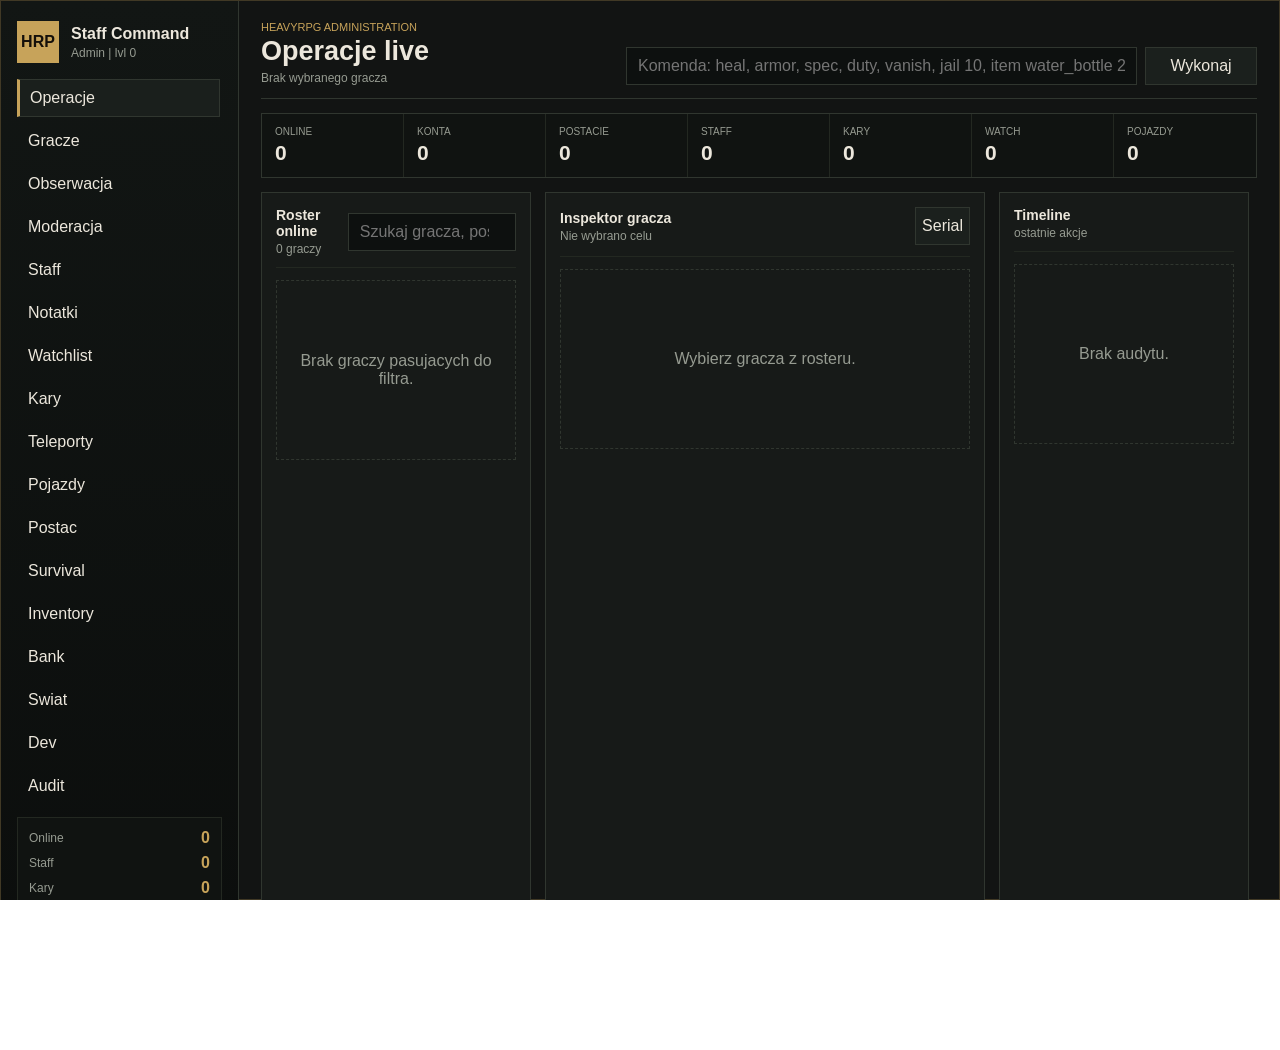
<file: html/admin/index.html>
<!doctype html>
<html lang="pl">
<head>
    <meta charset="utf-8" />
    <meta name="viewport" content="width=device-width, initial-scale=1" />
    <title>HeavyRPG Staff Command</title>
    <link rel="stylesheet" href="style.css" />
</head>
<body>
    <main class="ap-shell">
        <aside class="ap-rail">
            <div class="brand-block"><div class="brand-mark">HRP</div><div><strong>Staff Command</strong><span id="selfRole">sesja admina</span></div></div>
            <nav class="rail-nav">
                <button class="nav-btn active" data-mode="ops">Operacje</button>
                <button class="nav-btn" data-mode="players">Gracze</button>
                <button class="nav-btn" data-mode="observe">Obserwacja</button>
                <button class="nav-btn" data-mode="moderation">Moderacja</button>
                <button class="nav-btn" data-mode="staff">Staff</button>
                <button class="nav-btn" data-mode="notes">Notatki</button>
                <button class="nav-btn" data-mode="watchlist">Watchlist</button>
                <button class="nav-btn" data-mode="punishments">Kary</button>
                <button class="nav-btn" data-mode="teleports">Teleporty</button>
                <button class="nav-btn" data-mode="vehicles">Pojazdy</button>
                <button class="nav-btn" data-mode="character">Postac</button>
                <button class="nav-btn" data-mode="survival">Survival</button>
                <button class="nav-btn" data-mode="inventory">Inventory</button>
                <button class="nav-btn" data-mode="bank">Bank</button>
                <button class="nav-btn" data-mode="world">Swiat</button>
                <button class="nav-btn" data-mode="dev">Dev</button>
                <button class="nav-btn" data-mode="audit">Audit</button>
            </nav>
            <section class="rail-status"><div><span>Online</span><strong id="railOnline">0</strong></div><div><span>Staff</span><strong id="railStaff">0</strong></div><div><span>Kary</span><strong id="railPunishments">0</strong></div><div><span>Watch</span><strong id="railWatch">0</strong></div></section>
            <button id="refresh" class="rail-action">Odswiez dane</button><button id="close" class="rail-action danger">Zamknij panel</button>
        </aside>

        <section class="ap-main">
            <header class="command-header"><div><p class="eyebrow">HeavyRPG administration</p><h1 id="screenTitle">Operacje live</h1><span id="targetHint" class="target-hint">Brak wybranego gracza</span></div><div class="command-box"><input id="commandInput" type="text" placeholder="Komenda: heal, armor, spec, duty, vanish, jail 10, item water_bottle 2, need hunger 100..." /><button id="runCommand">Wykonaj</button></div></header>
            <section class="metric-strip" id="metrics"></section>

            <section class="mode active" data-mode="ops"><div class="ops-grid"><section class="panel roster-panel"><div class="panel-head"><div><h2>Roster online</h2><span id="onlineCount">0 graczy</span></div><input id="search" type="search" placeholder="Szukaj gracza, postaci, serialu..." /></div><div id="playerList" class="player-list"></div></section><section class="panel inspector-panel"><div class="panel-head"><div><h2>Inspektor gracza</h2><span id="selectedName">Nie wybrano celu</span></div><button id="copySerial" class="soft-btn">Serial</button></div><div id="inspector" class="empty-state">Wybierz gracza z rosteru.</div></section><aside class="panel side-panel"><div class="panel-head"><div><h2>Timeline</h2><span>ostatnie akcje</span></div></div><div id="auditCompact" class="timeline"></div></aside></div></section>

            <section class="mode" data-mode="players"><section class="panel full-panel"><div class="panel-head"><div><h2>Pelna tabela graczy</h2><span>stan live</span></div></div><table><thead><tr><th>Gracz</th><th>Postac</th><th>HP</th><th>Armor</th><th>Cash</th><th>Bank</th><th>Dim/Int</th><th>Ryzyko</th><th>Akcje</th></tr></thead><tbody id="playersTable"></tbody></table></section></section>

            <section class="mode" data-mode="observe"><div class="tool-grid three"><section class="panel"><div class="panel-head"><div><h2>Spectate</h2><span>kamera admina</span></div></div><div class="action-grid"><button data-advanced="spectate">Spectate celu</button><button data-advanced="stopSpectate">Stop spectate</button><button data-action="goto">Teleport do celu</button></div></section><section class="panel"><div class="panel-head"><div><h2>Profil ryzyka</h2><span>heurystyka panelu</span></div></div><div id="riskState" class="system-list"></div></section><section class="panel"><div class="panel-head"><div><h2>Szybki nadzor</h2><span>bez karania</span></div></div><div class="action-grid"><button data-advanced="addWatch">Dodaj watch</button><button data-action="freeze">Freeze</button><button data-action="unfreeze">Unfreeze</button></div><label>Powod watch</label><input id="watchReasonQuick" value="Wymaga obserwacji staff." /></section></div></section>

            <section class="mode" data-mode="moderation"><div class="tool-grid four"><section class="panel"><div class="panel-head"><div><h2>Szybkie akcje</h2><span>target online</span></div></div><div class="action-grid"><button data-action="heal">HP 100</button><button data-action="armor">Armor 100</button><button data-action="freeze">Freeze</button><button data-action="unfreeze">Unfreeze</button><button data-action="slap">Slap</button><button data-advanced="revive">Revive</button><button data-advanced="jail">Jail</button><button data-advanced="unjail">Unjail</button><button data-action="kick" class="danger">Kick</button></div></section><section class="panel"><div class="panel-head"><div><h2>Ostrzezenie</h2><span>zapis do kar</span></div></div><label>Powod</label><input id="warnReason" value="Ostrzezenie administracji." /><button data-action="warn">Nadaj warn</button></section><section class="panel"><div class="panel-head"><div><h2>Mute</h2><span>czasowy</span></div></div><label>Powod</label><input id="muteReason" value="Mute administracji." /><label>Czas w minutach</label><input id="muteMinutes" type="number" min="1" value="30" /><div class="button-row"><button data-action="mute">Mute</button><button data-action="unmute">Unmute</button></div></section><section class="panel"><div class="panel-head"><div><h2>Jail / Tempban</h2><span>mocniejsze decyzje</span></div></div><label>Jail minuty</label><input id="jailMinutes" type="number" min="1" value="10" /><label>Powod</label><input id="jailReason" value="Decyzja administracji." /><label>Tempban godziny</label><input id="banHours" type="number" min="1" value="24" /><button data-action="tempBan" class="danger">Nadaj tempban</button></section></div></section>

            <section class="mode" data-mode="staff"><div class="tool-grid three"><section class="panel"><div class="panel-head"><div><h2>Ranga administracyjna</h2><span>developer only</span></div></div><label>Poziom staff</label><select id="adminLevel"><option value="0">0 - Gracz</option><option value="1">1 - Support</option><option value="2">2 - Moderator</option><option value="3">3 - Administrator</option><option value="4">4 - Head Admin</option><option value="100">100 - Developer</option></select><button data-action="setAdmin">Zapisz range dla celu</button></section><section class="panel"><div class="panel-head"><div><h2>Tryby admina</h2><span>lokalne</span></div></div><div class="action-grid"><button data-advanced="staffDuty">Duty on/off</button><button data-advanced="vanish">Vanish on/off</button><button data-advanced="godmode">God on/off</button></div></section><section class="panel"><div class="panel-head"><div><h2>Staff online</h2><span>z rosteru</span></div></div><div id="staffState" class="system-list"></div></section></div></section>

            <section class="mode" data-mode="notes"><div class="tool-grid three"><section class="panel"><div class="panel-head"><div><h2>Nowa notatka staff</h2><span>do serialu celu</span></div></div><label>Tresc</label><input id="staffNote" maxlength="500" placeholder="Co staff powinien wiedziec o tym graczu?" /><button data-advanced="addStaffNote">Dodaj notatke</button><button data-advanced="clearStaffNotes" class="danger">Wyczysc notatki celu</button></section><section class="panel"><div class="panel-head"><div><h2>Notatki graczy</h2><span>ostatnie 60</span></div></div><div id="staffNotesLog" class="audit-log"></div></section><section class="panel"><div class="panel-head"><div><h2>Notatki celu</h2><span>wybrany gracz</span></div></div><div id="targetNotes" class="audit-log"></div></section></div></section>

            <section class="mode" data-mode="watchlist"><div class="tool-grid three"><section class="panel"><div class="panel-head"><div><h2>Dodaj do watchlist</h2><span>obserwacja staff</span></div></div><label>Powod</label><input id="watchReason" value="Wymaga obserwacji staff." /><label>Priorytet 1-5</label><input id="watchPriority" type="number" min="1" max="5" value="3" /><div class="button-row"><button data-advanced="addWatch">Dodaj / aktualizuj</button><button data-advanced="removeWatch">Usun</button></div></section><section class="panel full-panel"><div class="panel-head"><div><h2>Watchlista</h2><span>aktywne wpisy</span></div></div><div id="watchList" class="audit-log"></div></section><section class="panel"><div class="panel-head"><div><h2>Watch celu</h2><span>wybrany gracz</span></div></div><div id="targetWatch" class="system-list"></div></section></div></section>

            <section class="mode" data-mode="punishments"><section class="panel full-panel"><div class="panel-head"><div><h2>Historia kar</h2><span>ostatnie 40 wpisow</span></div></div><div id="punishmentLog" class="audit-log"></div></section></section>

            <section class="mode" data-mode="teleports"><div class="tool-grid three"><section class="panel"><div class="panel-head"><div><h2>Teleport gracza</h2><span>target</span></div></div><div class="action-grid"><button data-action="goto">Idz do gracza</button><button data-action="bring">Przyciagnij</button><button data-action="getHere">Get here</button></div></section><section class="panel"><div class="panel-head"><div><h2>Koordynaty</h2><span>x y z dim int</span></div></div><div class="form-stack"><input id="tpX" placeholder="X" /><input id="tpY" placeholder="Y" /><input id="tpZ" placeholder="Z" /><input id="tpDim" type="number" value="0" /><input id="tpInt" type="number" value="0" /><button data-action="teleportCoords">Teleportuj cel</button></div></section><section class="panel"><div class="panel-head"><div><h2>Wymiar/interior</h2><span>bez zmiany pozycji</span></div></div><label>Dimension</label><input id="dimValue" type="number" min="0" value="0" /><button data-action="setDimension">Ustaw dimension</button><label>Interior</label><input id="intValue" type="number" min="0" value="0" /><button data-action="setInterior">Ustaw interior</button></section></div></section>

            <section class="mode" data-mode="vehicles"><div class="tool-grid three"><section class="panel"><div class="panel-head"><div><h2>Pojazd gracza</h2><span>aktualny</span></div></div><div class="action-grid"><button data-action="fixVehicle">Napraw</button><button data-action="flipVehicle">Postaw na kola</button><button data-action="destroyVehicle" class="danger">Usun pojazd</button></div></section><section class="panel"><div class="panel-head"><div><h2>Spawn pojazdu</h2><span>model GTA</span></div></div><label>Model ID</label><input id="vehicleModel" type="number" min="400" max="611" value="411" /><label><input id="vehicleWarp" type="checkbox" checked /> wsadz gracza do pojazdu</label><button data-action="spawnVehicle">Stworz pojazd</button></section><section class="panel"><div class="panel-head"><div><h2>Status pojazdu</h2><span>target</span></div></div><div id="vehicleState" class="system-list"></div></section></div></section>

            <section class="mode" data-mode="character"><div class="tool-grid three"><section class="panel"><div class="panel-head"><div><h2>Wyglad</h2><span>skin</span></div></div><label>Skin ID</label><input id="skinValue" type="number" min="0" max="312" value="46" /><button data-action="setSkin">Ustaw skin</button></section><section class="panel"><div class="panel-head"><div><h2>Statystyki</h2><span>HeavyRPG</span></div></div><label>Atrybut</label><select id="statKey"><option value="strength">Sila</option><option value="endurance">Wytrzymalosc</option><option value="agility">Zrecznosc</option><option value="intelligence">Inteligencja</option><option value="charisma">Charyzma</option><option value="focus">Opanowanie</option></select><label>Wartosc</label><input id="statValue" type="number" min="0" max="100" value="8" /><button data-action="setStat">Zapisz stat</button></section><section class="panel"><div class="panel-head"><div><h2>Stan postaci</h2><span>playtime</span></div></div><div id="characterState" class="system-list"></div></section></div></section>

            <section class="mode" data-mode="survival"><div class="tool-grid three"><section class="panel"><div class="panel-head"><div><h2>Potrzeby</h2><span>0-100</span></div></div><label>Typ</label><select id="needKey"><option value="hunger">Glod</option><option value="thirst">Pragnienie</option><option value="energy">Energia</option><option value="hygiene">Higiena</option><option value="stress">Stres</option></select><label>Wartosc</label><input id="needValue" type="number" min="0" max="100" value="100" /><button data-action="setNeed">Ustaw potrzebe</button></section><section class="panel"><div class="panel-head"><div><h2>Presety</h2><span>szybka korekta</span></div></div><div class="action-grid"><button data-preset-need="healthy">Pelny stan</button><button data-preset-need="tired">Zmeczony</button><button data-preset-need="critical">Krytyczny</button></div></section><section class="panel"><div class="panel-head"><div><h2>Podglad</h2><span>target</span></div></div><div id="needsState" class="system-list"></div></section></div></section>

            <section class="mode" data-mode="inventory"><div class="tool-grid three"><section class="panel"><div class="panel-head"><div><h2>Dodaj item</h2><span>ekwipunek</span></div></div><label>Przedmiot</label><select id="itemId"></select><label>Ilosc</label><input id="itemQty" type="number" min="1" max="999" value="1" /><label>Jakosc</label><input id="itemQuality" type="number" min="1" max="100" value="100" /><button data-action="addItem">Dodaj przedmiot</button></section><section class="panel"><div class="panel-head"><div><h2>Zabierz item</h2><span>po item_id</span></div></div><label>Przedmiot</label><select id="takeItemId"></select><label>Ilosc</label><input id="takeItemQty" type="number" min="1" max="999" value="1" /><button data-action="takeItem">Zabierz przedmiot</button></section><section class="panel"><div class="panel-head"><div><h2>Informacje</h2><span>modul EQ</span></div></div><div id="inventoryState" class="system-list"></div></section></div></section>

            <section class="mode" data-mode="bank"><div class="tool-grid three"><section class="panel"><div class="panel-head"><div><h2>Gotowka</h2><span>kieszen</span></div></div><label>Kwota</label><input id="cashAmount" type="number" min="1" max="1000000" value="500" /><div class="button-row"><button data-action="giveCash">Dodaj cash</button><button data-action="takeCash">Zabierz cash</button></div></section><section class="panel"><div class="panel-head"><div><h2>Bank</h2><span>saldo konta</span></div></div><label>Saldo</label><input id="bankAmount" type="number" min="0" value="5000" /><button data-action="setBank">Ustaw saldo bankowe</button></section><section class="panel"><div class="panel-head"><div><h2>Payday</h2><span>reczna wyplata</span></div></div><label>Ile okresow</label><input id="paydayPeriods" type="number" min="1" max="24" value="1" /><button data-action="payday">Wyplac payday</button></section></div></section>

            <section class="mode" data-mode="world"><div class="tool-grid three"><section class="panel"><div class="panel-head"><div><h2>Ogloszenie</h2><span>global chat</span></div></div><label>Tresc</label><input id="announceText" type="text" maxlength="140" placeholder="Komunikat administracji..." /><button data-action="announce">Wyslij ogloszenie</button></section><section class="panel"><div class="panel-head"><div><h2>Czas</h2><span>serwer</span></div></div><label>Godzina</label><input id="worldHour" type="number" min="0" max="23" value="12" /><label>Minuta</label><input id="worldMinute" type="number" min="0" max="59" value="0" /><button data-action="setTime">Ustaw czas</button></section><section class="panel"><div class="panel-head"><div><h2>Pogoda</h2><span>weather ID</span></div></div><label>ID pogody</label><input id="weatherValue" type="number" min="0" max="255" value="0" /><button data-action="setWeather">Ustaw pogode</button><div id="worldState" class="system-list"></div></section></div></section>

            <section class="mode" data-mode="dev"><div class="tool-grid three"><section class="panel"><div class="panel-head"><div><h2>Serwer</h2><span>parametry live</span></div></div><label>Gravity</label><input id="gravityValue" type="number" step="0.001" value="0.008" /><button data-advanced="setGravity">Ustaw gravity</button><label>Game speed</label><input id="gameSpeedValue" type="number" step="0.1" value="1" /><button data-advanced="setGameSpeed">Ustaw speed</button></section><section class="panel"><div class="panel-head"><div><h2>Advanced status</h2><span>flagi admina</span></div></div><div id="advancedState" class="system-list"></div></section><section class="panel"><div class="panel-head"><div><h2>Checklist</h2><span>operacyjna</span></div></div><div class="system-list"><div class="system-item"><span>DB guard</span><strong>aktywny</strong></div><div class="system-item"><span>Admin audit</span><strong>aktywny</strong></div><div class="system-item"><span>Watchlist</span><strong>aktywny</strong></div><div class="system-item"><span>Staff notes</span><strong>aktywny</strong></div></div></section></div></section>

            <section class="mode" data-mode="audit"><section class="panel full-panel"><div class="panel-head"><div><h2>Audit administracji</h2><span>ostatnie 60 wpisow</span></div></div><div id="auditLog" class="audit-log"></div></section></section>
        </section>
    </main>
    <script src="app.js"></script>
</body>
</html>
</file>
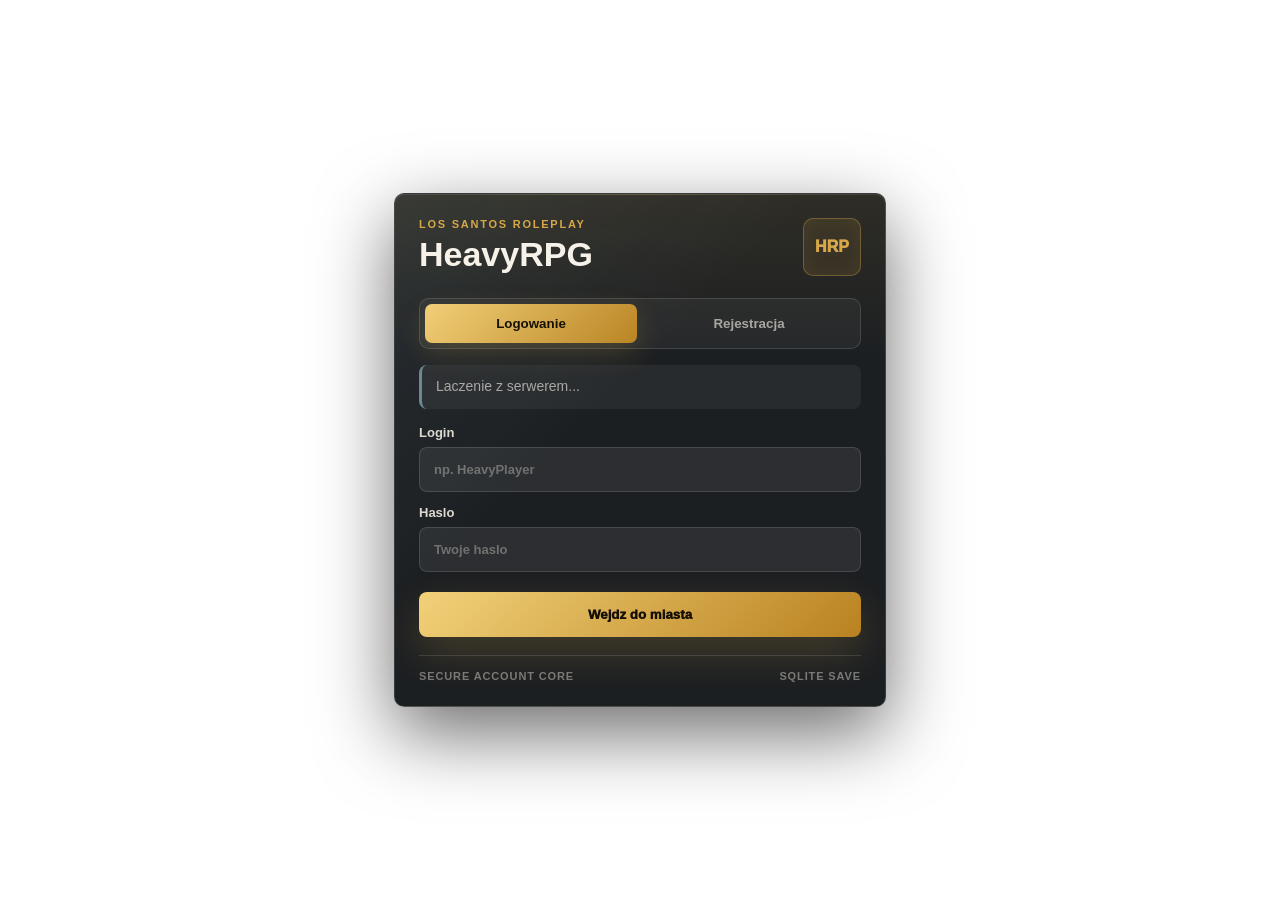
<file: html/auth/index.html>
<!doctype html>
<html lang="pl">
<head>
    <meta charset="utf-8" />
    <meta http-equiv="X-UA-Compatible" content="IE=edge" />
    <meta name="viewport" content="width=device-width, initial-scale=1" />
    <title>HeavyRPG Auth</title>
    <link rel="stylesheet" href="style.css" />
</head>
<body>
    <main class="shell">
        <section class="card" id="authCard">
            <header class="panel-head">
                <div>
                    <span class="eyebrow">Los Santos Roleplay</span>
                    <h1 id="serverName">HeavyRPG</h1>
                </div>
                <div class="mark">HRP</div>
            </header>

            <div class="tabs">
                <button class="tab active" data-tab="login">Logowanie</button>
                <button class="tab" data-tab="register">Rejestracja</button>
            </div>

            <div id="status" class="status muted">Laczenie z serwerem...</div>

            <form class="form active" id="loginForm">
                <label>
                    Login
                    <input name="identifier" autocomplete="username" placeholder="np. HeavyPlayer" />
                </label>

                <label>
                    Haslo
                    <input name="password" type="password" autocomplete="current-password" placeholder="Twoje haslo" />
                </label>

                <button type="submit" class="primary">Wejdz do miasta</button>
            </form>

            <form class="form" id="registerForm">
                <label>
                    Login
                    <input name="username" autocomplete="username" placeholder="3-24 znaki" />
                </label>

                <label>
                    Haslo
                    <input name="password" type="password" autocomplete="new-password" placeholder="Minimum 8 znakow" />
                </label>

                <div class="password-meter">
                    <div id="meterBar"></div>
                </div>
                <small id="passwordHint">Haslo musi miec minimum 8 znakow.</small>

                <button type="submit" class="primary">Stworz konto</button>
            </form>

            <footer class="panel-foot">
                <span>Secure account core</span>
                <span>SQLite save</span>
            </footer>
        </section>
    </main>

    <script src="app.js?v=20260619-2"></script>
</body>
</html>
</file>
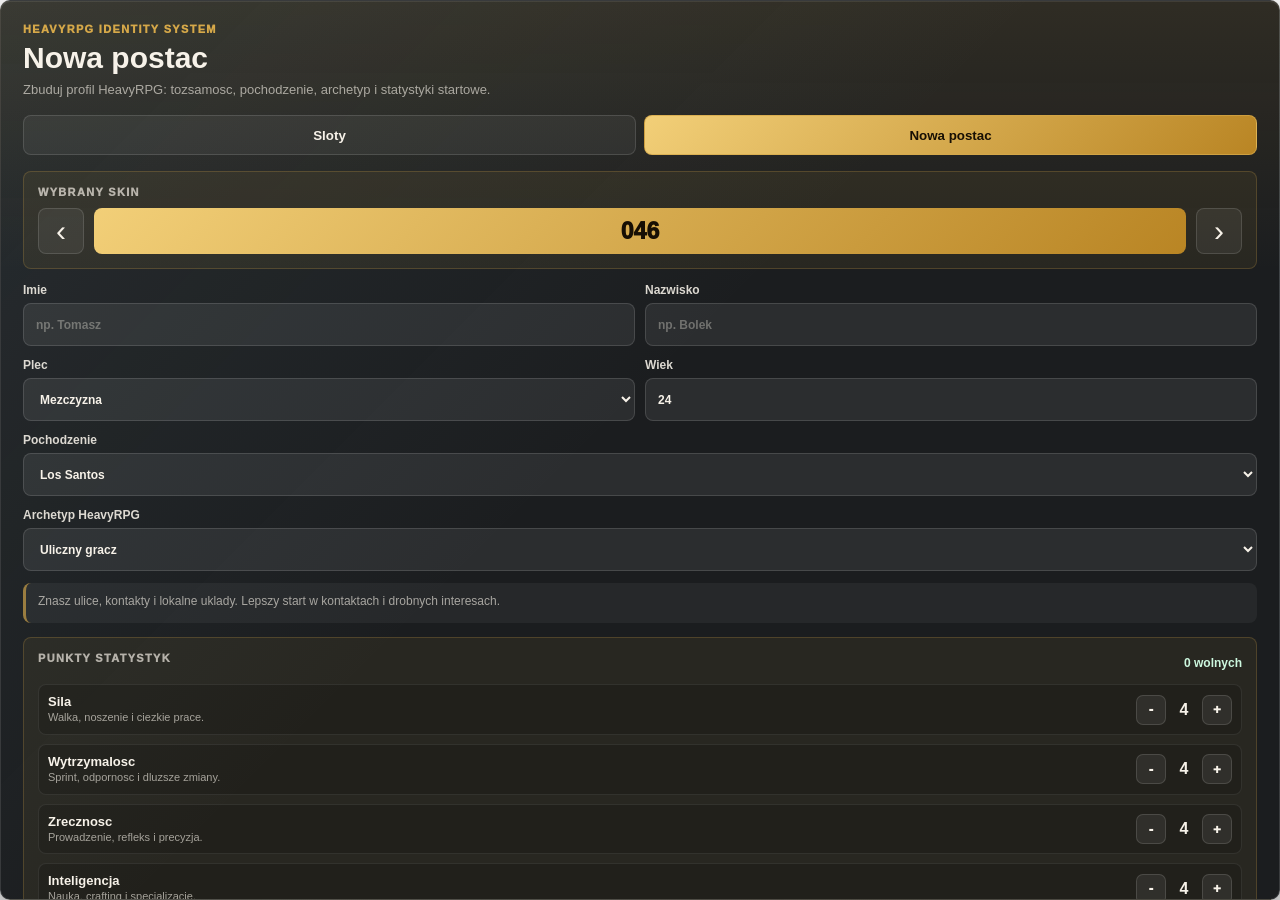
<file: html/character/index.html>
<!doctype html>
<html lang="pl">
<head>
    <meta charset="utf-8" />
    <meta http-equiv="X-UA-Compatible" content="IE=edge" />
    <meta name="viewport" content="width=device-width, initial-scale=1" />
    <title>HeavyRPG Character Creator</title>
    <link rel="stylesheet" href="style.css" />
</head>
<body>
    <main class="creator">
        <header class="head">
            <span class="eyebrow">HeavyRPG Identity System</span>
            <h1 id="panelTitle">Twoje postacie</h1>
            <p id="panelLead">Wybierz istniejaca postac albo stworz nowa karte obywatela Los Santos.</p>
        </header>

        <nav class="tabs">
            <button id="tabSlots" class="tab active" type="button">Sloty</button>
            <button id="tabCreate" class="tab" type="button">Nowa postac</button>
        </nav>

        <section id="slotsView" class="view active">
            <div class="slot-summary">
                <span id="slotCount">0/3 sloty</span>
                <button id="newCharacter" class="secondary" type="button">Nowa karta</button>
            </div>
            <div id="characterSlots" class="slots"></div>
        </section>

        <section id="createView" class="view">
            <section class="skin-panel">
                <span class="label">Wybrany skin</span>
                <div class="skin-row">
                    <button class="icon" id="prevSkin" type="button">‹</button>
                    <div class="skin-id" id="skinId">046</div>
                    <button class="icon" id="nextSkin" type="button">›</button>
                </div>
            </section>

            <form id="characterForm" class="form">
                <div class="two-col">
                    <label>
                        Imie
                        <input name="firstname" autocomplete="off" maxlength="18" placeholder="np. Tomasz" />
                    </label>

                    <label>
                        Nazwisko
                        <input name="lastname" autocomplete="off" maxlength="18" placeholder="np. Bolek" />
                    </label>
                </div>

                <div class="two-col">
                    <label>
                        Plec
                        <select name="gender" id="genderSelect"></select>
                    </label>

                    <label>
                        Wiek
                        <input name="age" id="ageInput" type="number" min="18" max="65" value="24" />
                    </label>
                </div>

                <label>
                    Pochodzenie
                    <select name="origin" id="originSelect"></select>
                </label>

                <label>
                    Archetyp HeavyRPG
                    <select name="archetype" id="archetypeSelect"></select>
                </label>

                <div id="choiceHint" class="hint">Dobierz pochodzenie i archetyp pod styl gry.</div>

                <section class="stats-panel">
                    <div class="stats-head">
                        <span class="label">Punkty statystyk</span>
                        <strong id="pointsLeft">0</strong>
                    </div>
                    <div id="statsList" class="stats-list"></div>
                </section>

                <div id="status" class="status muted">Wybierz slot albo przygotuj nowa postac.</div>

                <button type="submit" class="primary">Stworz postac</button>
            </form>
        </section>

        <footer class="foot">
            <span>Character slots</span>
            <span>HeavyRPG</span>
        </footer>
    </main>

    <script src="app.js?v=20260619-6"></script>
</body>
</html>
</file>
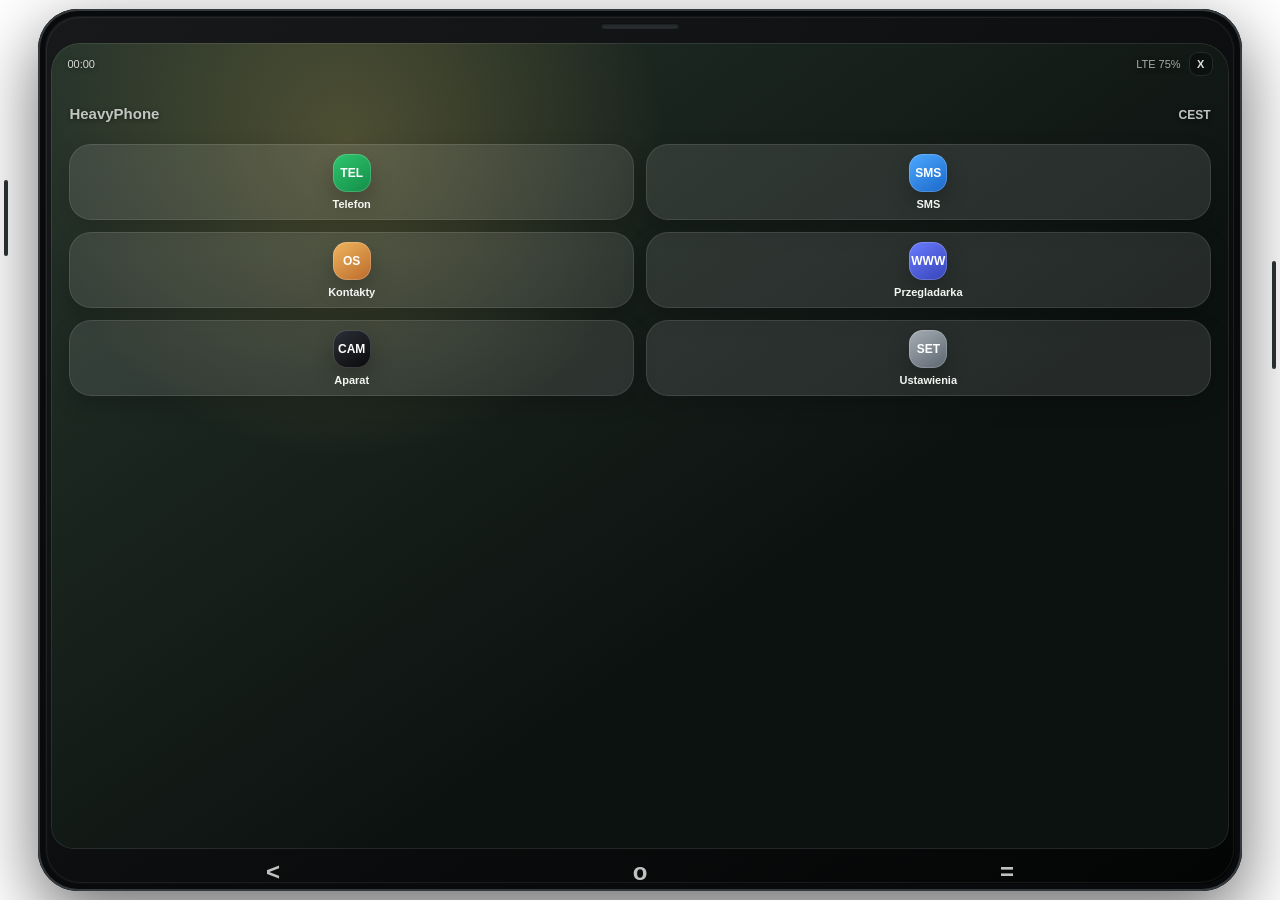
<file: html/phone/index.html>
<!doctype html>
<html lang="pl">
<head>
    <meta charset="utf-8" />
    <meta http-equiv="X-UA-Compatible" content="IE=edge" />
    <meta name="viewport" content="width=device-width, initial-scale=1" />
    <title>HeavyRPG Phone</title>
    <link rel="stylesheet" href="style.css?v=20260621-5" />
</head>
<body>
    <main class="phone-shell">
        <button class="side side-left" id="volumeButton" aria-label="Odswiez"></button>
        <button class="side side-right" id="powerButton" aria-label="Zablokuj"></button>
        <section class="device">
            <div class="speaker"></div>
            <div class="screen" id="screen">
                <header class="statusbar">
                    <span id="clock">21:37</span>
                    <span class="status-icons" id="statusIcons">LTE 82%</span>
                    <button class="close-phone" id="closeButton" aria-label="Schowaj telefon">X</button>
                </header>

                <section class="view active" data-view="home">
                    <div class="home-head">
                        <span>HeavyPhone</span>
                        <strong id="timezone">CEST</strong>
                    </div>
                    <div class="app-grid">
                        <button class="app app-phone" data-open="dialer"><span>TEL</span><small>Telefon</small></button>
                        <button class="app app-sms" data-open="sms"><span>SMS</span><small>SMS</small></button>
                        <button class="app app-contacts" data-open="contacts"><span>OS</span><small>Kontakty</small></button>
                        <button class="app app-browser" data-open="browser"><span>WWW</span><small>Przegladarka</small></button>
                        <button class="app app-camera" data-open="camera"><span>CAM</span><small>Aparat</small></button>
                        <button class="app app-settings" data-open="settings"><span>SET</span><small>Ustawienia</small></button>
                    </div>
                </section>

                <section class="view" data-view="dialer">
                    <h1>Telefon</h1>
                    <input id="callNumber" class="input" placeholder="Numer telefonu" inputmode="numeric" />
                    <div class="dial-pad" id="dialPad"></div>
                    <button class="primary" id="callButton">Zadzwon</button>
                    <p class="hint" id="callHint">Wybierz numer albo kontakt. Pelna logika rozmow glosowych bedzie osobnym etapem.</p>
                </section>

                <section class="view" data-view="sms">
                    <h1>SMS</h1>
                    <div class="messages" id="messages"></div>
                    <input id="smsNumber" class="input" placeholder="Numer odbiorcy" inputmode="numeric" />
                    <textarea id="smsBody" class="textarea" maxlength="160" placeholder="Tresc SMS"></textarea>
                    <button class="primary" id="sendSms">Wyslij SMS</button>
                </section>

                <section class="view" data-view="contacts">
                    <h1>Ksiazka telefoniczna</h1>
                    <div class="contacts" id="contacts"></div>
                    <input id="contactName" class="input" placeholder="Nazwa kontaktu" />
                    <input id="contactNumber" class="input" placeholder="Numer" inputmode="numeric" />
                    <button class="primary" id="addContact">Dodaj kontakt</button>
                </section>

                <section class="view" data-view="camera">
                    <h1>Aparat</h1>
                    <div class="camera-mode">
                        <button class="mode active" id="photoMode" data-camera-mode="photo">Zdjecie</button>
                        <button class="mode" id="selfieMode" data-camera-mode="selfie">Selfie</button>
                    </div>
                    <div class="camera-preview">
                        <div class="camera-glass"></div>
                        <span id="cameraLabel">PHOTO</span>
                    </div>
                    <label class="zoom-row"><span>Zoom</span><input id="cameraZoom" type="range" min="1" max="4" step="0.25" value="1" /><strong id="zoomValue">1.00x</strong></label>
                    <button class="shutter" id="selfieButton" aria-label="Zrob zdjecie"></button>
                    <p class="hint" id="selfieStatus">Tryb zwyklego zdjecia ukrywa twoja postac i patrzy przed siebie. Selfie pokazuje postac z przodu.</p>
                </section>

                <section class="view" data-view="settings">
                    <h1>Ustawienia</h1>
                    <div class="settings-list">
                        <label class="setting-row"><span>Glosnosc</span><input id="volumeRange" type="range" min="0" max="100" step="5" /></label>
                        <label class="setting-row"><span>Dzwonek</span><select id="ringtoneSelect"><option value="classic">Classic</option><option value="soft">Soft</option><option value="street">Street</option></select></label>
                        <label class="setting-row"><span>Tryb samolotowy</span><input id="airplaneToggle" type="checkbox" /></label>
                        <label class="setting-row"><span>Animacje</span><input id="animationsToggle" type="checkbox" /></label>
                    </div>
                    <h2>Tapeta</h2>
                    <div class="theme-grid" id="themeRow" aria-label="Motywy telefonu"></div>
                </section>

                <section class="view" data-view="browser">
                    <h1>Przegladarka</h1>
                    <div class="browserbar">heavy://city</div>
                    <article class="browser-page">
                        <strong>Los Santos Network</strong>
                        <p>Wersja offline. Tu wejda ogloszenia, darknet, gielda, bank i strony frakcyjne.</p>
                        <button class="ghost" data-open="home">Wroc na pulpit</button>
                    </article>
                </section>

                <section class="view" data-view="recent">
                    <h1>Ostatnie aplikacje</h1>
                    <button class="recent" data-open="dialer">Telefon</button>
                    <button class="recent" data-open="sms">SMS</button>
                    <button class="recent" data-open="contacts">Kontakty</button>
                    <button class="recent" data-open="camera">Aparat</button>
                    <button class="recent" data-open="settings">Ustawienia</button>
                    <button class="recent" data-open="browser">Przegladarka</button>
                </section>
            </div>
            <nav class="nav">
                <button id="backButton" aria-label="Back">&lt;</button>
                <button id="homeButton" aria-label="Home">o</button>
                <button id="recentButton" aria-label="Recent">=</button>
            </nav>
        </section>
    </main>
    <script src="app.js?v=20260621-5"></script>
</body>
</html>
</file>
<file: html/admin/style.css>
:root {
    --bg: #0b0d0c;
    --rail: #111413;
    --panel: #171a18;
    --panel-soft: #101311;
    --line: #30362f;
    --line-soft: #232821;
    --text: #ece7dc;
    --muted: #969b91;
    --accent: #c7a35a;
    --accent-soft: #2a2418;
    --good: #87c48e;
    --warn: #d3b15e;
    --bad: #d56f61;
    --blue: #83a6c8;
}
* { box-sizing: border-box; }
html, body { width: 100%; height: 100%; margin: 0; overflow: hidden; background: transparent; color: var(--text); font-family: Arial, Helvetica, sans-serif; }
button, input, select { font: inherit; color: inherit; }
button { cursor: pointer; }
.ap-shell { width: 100vw; height: 100vh; display: grid; grid-template-columns: 238px minmax(0, 1fr); background: rgba(11, 13, 12, .97); border: 1px solid rgba(199, 163, 90, .26); box-shadow: 0 26px 80px rgba(0,0,0,.45); }
.ap-rail { min-width: 0; padding: 16px; border-right: 1px solid var(--line); background: linear-gradient(180deg, #121614, #0b0d0c); display: grid; grid-template-rows: auto minmax(0, 1fr) auto auto auto; gap: 12px; }
.brand-block { display: flex; align-items: center; gap: 12px; min-height: 50px; }
.brand-mark { width: 42px; height: 42px; display: grid; place-items: center; background: var(--accent); color: #15100a; font-weight: 900; }
.brand-block strong { display: block; font-size: 16px; }
.brand-block span { display: block; color: var(--muted); font-size: 12px; margin-top: 3px; }
.rail-nav { display: grid; gap: 5px; overflow: auto; padding-right: 2px; }
.nav-btn, .rail-action { border: 1px solid transparent; background: transparent; text-align: left; padding: 9px 10px; min-height: 34px; }
.nav-btn:hover, .nav-btn.active { background: #1a1f1c; border-color: var(--line); border-left: 3px solid var(--accent); }
.rail-status { display: grid; gap: 7px; padding: 11px; background: var(--panel-soft); border: 1px solid var(--line-soft); }
.rail-status div { display: flex; align-items: center; justify-content: space-between; gap: 10px; }
.rail-status span { color: var(--muted); font-size: 12px; }
.rail-status strong { color: var(--accent); }
.rail-action { text-align: center; background: #1a1e1b; border-color: var(--line); }
.rail-action:hover { border-color: var(--accent); }
.rail-action.danger, button.danger { background: #2a1715; color: #ffd0ca; }
.ap-main { min-width: 0; min-height: 0; padding: 20px 22px; display: grid; grid-template-rows: auto auto minmax(0, 1fr); gap: 14px; }
.command-header { display: grid; grid-template-columns: minmax(240px, .55fr) minmax(480px, 1fr); gap: 18px; align-items: end; padding-bottom: 13px; border-bottom: 1px solid var(--line); }
.eyebrow { margin: 0 0 4px; color: var(--accent); font-size: 11px; text-transform: uppercase; }
h1, h2, h3, p { margin: 0; letter-spacing: 0; }
h1 { font-size: 27px; line-height: 1.08; }
h2 { font-size: 14px; }
.target-hint { display: block; color: var(--muted); font-size: 12px; margin-top: 5px; }
.command-box { display: grid; grid-template-columns: minmax(0, 1fr) 112px; gap: 8px; }
input, select { width: 100%; height: 38px; outline: none; border: 1px solid var(--line); background: #0d100f; padding: 0 11px; color: var(--text); }
input[type="checkbox"] { width: auto; height: auto; margin-right: 6px; vertical-align: middle; }
input:focus, select:focus { border-color: var(--accent); }
.command-box button, .soft-btn, .button-row button, .panel button, td button { border: 1px solid var(--line); background: #1b201d; min-height: 38px; text-align: center; }
.command-box button:hover, .soft-btn:hover, .button-row button:hover, .panel button:hover, td button:hover { border-color: var(--accent); background: #222820; }
.metric-strip { display: grid; grid-template-columns: repeat(7, minmax(0, 1fr)); border: 1px solid var(--line); background: var(--panel-soft); }
.metric { padding: 12px 13px; border-right: 1px solid var(--line-soft); min-width: 0; }
.metric:last-child { border-right: 0; }
.metric span { display: block; color: var(--muted); font-size: 10px; text-transform: uppercase; }
.metric strong { display: block; margin-top: 4px; font-size: 21px; white-space: nowrap; overflow: hidden; text-overflow: ellipsis; }
.mode { display: none; min-height: 0; }
.mode.active { display: block; height: 100%; min-height: 0; }
.ops-grid { height: 100%; min-height: 0; display: grid; grid-template-columns: minmax(270px, .82fr) minmax(440px, 1.24fr) minmax(250px, .7fr); gap: 14px; }
.tool-grid { height: 100%; display: grid; gap: 14px; align-content: start; overflow: auto; }
.tool-grid.three { grid-template-columns: repeat(3, minmax(230px, 1fr)); }
.tool-grid.four { grid-template-columns: repeat(4, minmax(220px, 1fr)); }
.panel { min-width: 0; min-height: 0; background: var(--panel); border: 1px solid var(--line); padding: 14px; overflow: auto; }
.full-panel { height: 100%; }
.panel-head { display: flex; align-items: center; justify-content: space-between; gap: 12px; padding-bottom: 11px; margin-bottom: 12px; border-bottom: 1px solid var(--line-soft); }
.panel-head span { display: block; color: var(--muted); font-size: 12px; margin-top: 3px; }
.panel-head input { max-width: 270px; }
.player-list { display: grid; gap: 7px; }
.player-card { display: grid; grid-template-columns: 1fr auto; gap: 10px; align-items: center; padding: 11px; border: 1px solid var(--line-soft); background: #111512; border-left: 3px solid transparent; text-align: left; }
.player-card:hover, .player-card.active { border-left-color: var(--accent); background: #1b211d; }
.player-card strong { display: block; font-size: 14px; overflow: hidden; text-overflow: ellipsis; white-space: nowrap; }
.player-card small { display: block; margin-top: 3px; color: var(--muted); font-size: 11px; overflow: hidden; text-overflow: ellipsis; white-space: nowrap; }
.chip { display: inline-flex; align-items: center; justify-content: center; min-height: 22px; padding: 3px 7px; border: 1px solid var(--line); color: var(--accent); background: var(--accent-soft); font-size: 11px; white-space: nowrap; }
.chip.good { color: var(--good); background: #142018; }
.chip.bad { color: #ffb3aa; background: #271615; }
.empty-state { min-height: 180px; display: grid; place-items: center; text-align: center; color: var(--muted); border: 1px dashed var(--line); padding: 22px; }
.identity { display: grid; grid-template-columns: 1fr auto; gap: 12px; align-items: start; margin-bottom: 13px; }
.identity h3 { font-size: 22px; }
.identity p { margin-top: 4px; color: var(--muted); font-size: 12px; }
.vitals { display: grid; gap: 9px; margin-bottom: 13px; }
.vital { display: grid; grid-template-columns: 74px minmax(0, 1fr) 42px; gap: 9px; align-items: center; font-size: 12px; color: var(--muted); }
.bar { height: 8px; background: #0d100f; border: 1px solid var(--line-soft); overflow: hidden; }
.fill { height: 100%; background: var(--good); width: 0%; }
.fill.armor { background: var(--blue); }
.fill.warn { background: var(--warn); }
.fill.bad { background: var(--bad); }
.detail-grid { display: grid; grid-template-columns: repeat(2, minmax(0, 1fr)); gap: 8px; margin-bottom: 13px; }
.detail { min-width: 0; padding: 10px; border: 1px solid var(--line-soft); background: #111512; }
.detail span { display: block; color: var(--muted); font-size: 11px; text-transform: uppercase; }
.detail strong { display: block; margin-top: 4px; font-size: 13px; overflow: hidden; text-overflow: ellipsis; white-space: nowrap; }
.action-grid { display: grid; grid-template-columns: repeat(3, minmax(0, 1fr)); gap: 8px; margin-top: 10px; }
.action-grid button { min-height: 40px; padding: 8px; }
.form-row { display: grid; grid-template-columns: repeat(6, minmax(0, 1fr)); gap: 8px; margin-top: 10px; }
.form-row input, .form-row button { height: 36px; min-height: 36px; }
.form-stack { display: grid; gap: 8px; }
.button-row { display: grid; grid-template-columns: 1fr 1fr; gap: 8px; margin-top: 10px; }
label { display: block; margin: 0 0 7px; color: var(--muted); font-size: 12px; }
.panel label:not(:first-child) { margin-top: 10px; }
table { width: 100%; border-collapse: collapse; font-size: 12px; }
th, td { padding: 10px 8px; border-bottom: 1px solid var(--line-soft); text-align: left; white-space: nowrap; }
th { color: var(--muted); font-weight: 700; }
td button { min-height: 30px; padding: 5px 8px; margin-right: 4px; font-size: 12px; }
.timeline, .audit-log, .system-list { display: grid; gap: 8px; }
.timeline-row, .audit-row, .system-item { padding: 10px; background: #111512; border: 1px solid var(--line-soft); border-left: 3px solid #3a4038; }
.timeline-row strong, .audit-row strong { color: var(--accent); }
.timeline-row span, .audit-row span { display: block; color: var(--muted); font-size: 11px; margin-top: 3px; }
.audit-row { display: grid; grid-template-columns: 150px 1fr auto; gap: 14px; align-items: start; }
.audit-row code { color: var(--muted); }
.system-item { display: flex; align-items: center; justify-content: space-between; gap: 10px; }
.system-item span { color: var(--muted); }
.good { color: var(--good); } .warn { color: var(--warn); } .bad { color: var(--bad); }
@media (max-width: 1250px) {
    .metric-strip { grid-template-columns: repeat(4, 1fr); }
    .tool-grid.four { grid-template-columns: repeat(2, minmax(220px, 1fr)); }
}
@media (max-width: 1100px) {
    .ap-shell { grid-template-columns: 196px minmax(0, 1fr); }
    .command-header { grid-template-columns: 1fr; }
    .metric-strip { grid-template-columns: repeat(3, 1fr); }
    .ops-grid { grid-template-columns: 1fr; overflow: auto; }
    .tool-grid.three, .tool-grid.four { grid-template-columns: 1fr; }
}
</file>
<file: html/auth/style.css>
:root {
    --text: #f7f2e9;
    --muted: rgba(247, 242, 233, .62);
    --panel: rgba(9, 12, 16, .92);
    --panel-soft: rgba(255, 255, 255, .075);
    --line: rgba(255, 255, 255, .13);
    --line-strong: rgba(255, 255, 255, .22);
    --gold: #d6a849;
    --green: #29c074;
    --red: #f05d5d;
    --steel: #8fb8c7;
}

* { box-sizing: border-box; }
html, body { width: 100%; height: 100%; margin: 0; overflow: hidden; }
body {
    font-family: Inter, Segoe UI, Arial, sans-serif;
    color: var(--text);
    background: transparent;
    user-select: none;
}

.shell {
    width: 100%;
    height: 100%;
    padding: 14px;
    display: flex;
    align-items: center;
    justify-content: center;
}

.card {
    position: relative;
    width: 100%;
    max-width: 492px;
    max-height: 100%;
    overflow-y: auto;
    border: 1px solid var(--line);
    border-radius: 10px;
    padding: 24px;
    background:
        linear-gradient(180deg, rgba(214, 168, 73, .10), transparent 32%),
        linear-gradient(135deg, rgba(143, 184, 199, .10), transparent 42%),
        var(--panel);
    box-shadow: 0 26px 76px rgba(0, 0, 0, .58), inset 0 1px 0 rgba(255, 255, 255, .08);
}

.card::before {
    content: "";
    position: absolute;
    inset: 0;
    pointer-events: none;
    border-radius: inherit;
    background: linear-gradient(90deg, transparent, rgba(214, 168, 73, .24), transparent);
    height: 1px;
}

.card::-webkit-scrollbar { width: 8px; }
.card::-webkit-scrollbar-thumb { background: rgba(214, 168, 73, .36); border-radius: 99px; }
.card::-webkit-scrollbar-track { background: transparent; }

.panel-head {
    display: flex;
    align-items: flex-start;
    justify-content: space-between;
    gap: 18px;
    margin-bottom: 22px;
}

.eyebrow {
    display: block;
    margin-bottom: 7px;
    color: var(--gold);
    font-size: 11px;
    font-weight: 900;
    letter-spacing: .16em;
    text-transform: uppercase;
}

h1 {
    margin: 0;
    color: var(--text);
    font-size: 34px;
    line-height: 1;
    letter-spacing: 0;
}

.mark {
    width: 58px;
    height: 58px;
    display: grid;
    place-items: center;
    border: 1px solid rgba(214, 168, 73, .36);
    border-radius: 10px;
    color: var(--gold);
    background: rgba(214, 168, 73, .09);
    font-weight: 950;
    box-shadow: inset 0 0 22px rgba(214, 168, 73, .09);
}

.tabs {
    display: grid;
    grid-template-columns: 1fr 1fr;
    gap: 6px;
    padding: 5px;
    border: 1px solid var(--line);
    border-radius: 10px;
    background: rgba(255, 255, 255, .045);
}

.tab {
    border: 0;
    border-radius: 7px;
    padding: 12px 14px;
    color: var(--muted);
    background: transparent;
    font-weight: 850;
    cursor: pointer;
    transition: color .16s ease, background .16s ease, transform .16s ease;
}

.tab:hover { color: var(--text); }
.tab.active {
    color: #171105;
    background: linear-gradient(135deg, #f2cf78, #b98524);
    box-shadow: 0 10px 28px rgba(214, 168, 73, .20);
}

.status {
    min-height: 44px;
    margin: 16px 0;
    padding: 12px 14px;
    border-left: 3px solid rgba(143, 184, 199, .65);
    border-radius: 8px;
    background: rgba(255, 255, 255, .055);
    color: var(--muted);
    line-height: 1.35;
    font-size: 14px;
}
.status.error { color: #ffd5d5; border-left-color: var(--red); background: rgba(240, 93, 93, .10); }
.status.success { color: #cdf8df; border-left-color: var(--green); background: rgba(41, 192, 116, .10); }
.status.muted { color: var(--muted); }

.form { display: none; animation: lift .18s ease-out; }
.form.active { display: block; }
@keyframes lift { from { opacity: 0; transform: translateY(7px); } to { opacity: 1; transform: none; } }

label {
    display: block;
    margin-bottom: 13px;
    color: rgba(247, 242, 233, .88);
    font-size: 13px;
    font-weight: 780;
}

input {
    display: block;
    width: 100%;
    margin-top: 7px;
    padding: 14px 14px;
    border: 1px solid var(--line);
    border-radius: 8px;
    outline: none;
    color: var(--text);
    background: rgba(255, 255, 255, .07);
    font: inherit;
    transition: border-color .16s ease, box-shadow .16s ease, background .16s ease;
}

input::placeholder { color: rgba(247, 242, 233, .34); }
input:focus {
    border-color: rgba(214, 168, 73, .72);
    background: rgba(255, 255, 255, .09);
    box-shadow: 0 0 0 3px rgba(214, 168, 73, .13);
}

.check {
    display: flex;
    gap: 10px;
    align-items: center;
    color: var(--muted);
    font-weight: 650;
}
.check input { flex: 0 0 18px; width: 18px; height: 18px; margin: 0; accent-color: var(--gold); }

.primary {
    width: 100%;
    margin-top: 7px;
    padding: 15px 18px;
    border: 0;
    border-radius: 8px;
    color: #160f04;
    font-weight: 950;
    letter-spacing: 0;
    background: linear-gradient(135deg, #f2d179, #b98220);
    box-shadow: 0 16px 40px rgba(214, 168, 73, .22);
    cursor: pointer;
    transition: transform .16s ease, filter .16s ease, box-shadow .16s ease;
}
.primary:hover { transform: translateY(-1px); filter: brightness(1.04); }
.primary:disabled { transform: none; filter: grayscale(.45); opacity: .58; cursor: wait; }

.password-meter {
    height: 8px;
    overflow: hidden;
    border-radius: 99px;
    background: rgba(255, 255, 255, .08);
    margin: -2px 0 8px;
}
#meterBar {
    height: 100%;
    width: 0;
    border-radius: inherit;
    background: linear-gradient(90deg, var(--red), var(--gold), var(--green));
    transition: width .2s ease;
}
small { display: block; color: var(--muted); margin-bottom: 13px; }

.panel-foot {
    display: flex;
    justify-content: space-between;
    gap: 12px;
    margin-top: 18px;
    padding-top: 14px;
    border-top: 1px solid var(--line);
    color: rgba(247, 242, 233, .42);
    font-size: 11px;
    font-weight: 800;
    text-transform: uppercase;
    letter-spacing: .08em;
}

@media (max-height: 560px) {
    .shell { padding: 8px; }
    .card { padding: 16px; }
    .panel-head { margin-bottom: 14px; }
    .status { margin: 12px 0; }
    input { padding: 11px 12px; }
}
</file>
<file: html/character/style.css>
:root {
    --text: #f7f2e9;
    --muted: rgba(247, 242, 233, .62);
    --panel: rgba(8, 10, 13, .92);
    --soft: rgba(255, 255, 255, .065);
    --line: rgba(255, 255, 255, .13);
    --gold: #d6a849;
    --green: #29c074;
    --red: #f05d5d;
    --steel: #8fb8c7;
}

* { box-sizing: border-box; }
html, body { width: 100%; height: 100%; margin: 0; overflow: hidden; }
body {
    font-family: Inter, Segoe UI, Arial, sans-serif;
    color: var(--text);
    background: transparent;
    user-select: none;
}

.creator {
    width: 100%;
    height: 100%;
    padding: 22px;
    border: 1px solid var(--line);
    border-radius: 10px;
    background:
        linear-gradient(180deg, rgba(214, 168, 73, .11), transparent 30%),
        linear-gradient(135deg, rgba(143, 184, 199, .10), transparent 48%),
        var(--panel);
    box-shadow: 0 28px 80px rgba(0, 0, 0, .58), inset 0 1px 0 rgba(255, 255, 255, .08);
    overflow-y: auto;
}

.creator::-webkit-scrollbar { width: 8px; }
.creator::-webkit-scrollbar-thumb { background: rgba(214, 168, 73, .36); border-radius: 99px; }
.creator::-webkit-scrollbar-track { background: transparent; }

.head { margin-bottom: 16px; }
.eyebrow, .label {
    display: block;
    color: var(--gold);
    font-size: 11px;
    font-weight: 950;
    letter-spacing: .12em;
    text-transform: uppercase;
}
.eyebrow { margin-bottom: 8px; }
.label { margin-bottom: 10px; color: rgba(247, 242, 233, .68); }

h1 {
    margin: 0 0 8px;
    font-size: 30px;
    line-height: 1;
    letter-spacing: 0;
}

p {
    margin: 0;
    color: var(--muted);
    font-size: 13px;
    line-height: 1.4;
}

.tabs {
    display: grid;
    grid-template-columns: 1fr 1fr;
    gap: 8px;
    margin-bottom: 16px;
}

.tab, .secondary {
    height: 40px;
    border: 1px solid var(--line);
    border-radius: 8px;
    color: var(--text);
    background: rgba(255, 255, 255, .055);
    font-weight: 900;
    cursor: pointer;
}
.tab.active {
    color: #170f04;
    border-color: rgba(214, 168, 73, .72);
    background: linear-gradient(135deg, #f2cf78, #b98524);
}
.tab:disabled, .secondary:disabled { opacity: .45; cursor: not-allowed; }

.view { display: none; }
.view.active { display: block; }

.slot-summary {
    display: flex;
    align-items: center;
    justify-content: space-between;
    gap: 10px;
    margin-bottom: 12px;
    color: var(--muted);
    font-size: 13px;
    font-weight: 850;
}

.secondary {
    width: auto;
    min-width: 112px;
    padding: 0 12px;
}
.secondary:hover, .slot-card:hover, .icon:hover {
    border-color: rgba(214, 168, 73, .56);
    background: rgba(214, 168, 73, .12);
}

.slots {
    display: grid;
    gap: 10px;
}

.slot-card, .empty-slot {
    width: 100%;
    min-height: 92px;
    padding: 14px;
    border: 1px solid var(--line);
    border-radius: 8px;
    color: var(--text);
    background: var(--soft);
    text-align: left;
}
.slot-card {
    display: grid;
    grid-template-columns: 58px 1fr;
    gap: 10px 12px;
    cursor: pointer;
}
.slot-card strong, .empty-slot strong { display: block; font-size: 16px; }
.slot-card small, .empty-slot span { display: block; color: var(--muted); font-size: 12px; line-height: 1.35; }
.slot-card em { grid-column: 2; color: rgba(247, 242, 233, .48); font-size: 11px; font-style: normal; }
.slot-card.add { display: block; text-align: center; border-style: dashed; }
.slot-skin {
    grid-row: span 2;
    display: grid;
    place-items: center;
    height: 58px;
    border-radius: 8px;
    color: #170f04;
    background: linear-gradient(135deg, #f2cf78, #b98524);
    font-size: 18px;
    font-weight: 950;
}

.skin-panel, .stats-panel {
    margin: 14px 0;
    padding: 14px;
    border: 1px solid rgba(214, 168, 73, .22);
    border-radius: 8px;
    background: rgba(214, 168, 73, .075);
}

.skin-row {
    display: grid;
    grid-template-columns: 46px 1fr 46px;
    gap: 10px;
    align-items: center;
}

.icon {
    height: 46px;
    border: 1px solid var(--line);
    border-radius: 8px;
    color: var(--text);
    background: rgba(255, 255, 255, .06);
    font-size: 30px;
    line-height: 1;
    cursor: pointer;
}

.skin-id {
    height: 46px;
    display: grid;
    place-items: center;
    border-radius: 8px;
    color: #170f04;
    background: linear-gradient(135deg, #f2cf78, #b98524);
    font-size: 23px;
    font-weight: 950;
}

.two-col {
    display: grid;
    grid-template-columns: 1fr 1fr;
    gap: 10px;
}

label {
    display: block;
    margin-bottom: 12px;
    color: rgba(247, 242, 233, .88);
    font-size: 12px;
    font-weight: 850;
}

input, select {
    display: block;
    width: 100%;
    height: 43px;
    margin-top: 6px;
    padding: 0 12px;
    border: 1px solid var(--line);
    border-radius: 8px;
    outline: none;
    color: var(--text);
    background: rgba(255, 255, 255, .075);
    font: inherit;
}
select { cursor: pointer; }
input::placeholder { color: rgba(247, 242, 233, .34); }
input:focus, select:focus {
    border-color: rgba(214, 168, 73, .72);
    background: rgba(255, 255, 255, .09);
    box-shadow: 0 0 0 3px rgba(214, 168, 73, .13);
}

.hint {
    min-height: 40px;
    margin: 4px 0 12px;
    padding: 10px 12px;
    border-left: 3px solid rgba(214, 168, 73, .65);
    border-radius: 8px;
    background: rgba(255, 255, 255, .05);
    color: var(--muted);
    font-size: 12px;
    line-height: 1.35;
}

.stats-head {
    display: flex;
    align-items: center;
    justify-content: space-between;
    gap: 10px;
    margin-bottom: 10px;
}
.stats-head strong { font-size: 12px; }
.stats-head strong.ok { color: #cdf8df; }
.stats-head strong.warn { color: #f2cf78; }

.stats-list {
    display: grid;
    gap: 9px;
}
.stat-row {
    display: grid;
    grid-template-columns: 1fr 96px;
    gap: 12px;
    align-items: center;
    padding: 9px;
    border: 1px solid rgba(255, 255, 255, .08);
    border-radius: 8px;
    background: rgba(0, 0, 0, .16);
}
.stat-info strong { display: block; font-size: 13px; }
.stat-info span { display: block; margin-top: 2px; color: var(--muted); font-size: 11px; line-height: 1.25; }
.stat-controls {
    display: grid;
    grid-template-columns: 30px 1fr 30px;
    gap: 6px;
    align-items: center;
}
.stat-controls button {
    height: 30px;
    border: 1px solid var(--line);
    border-radius: 7px;
    color: var(--text);
    background: rgba(255, 255, 255, .07);
    cursor: pointer;
    font-weight: 950;
}
.stat-controls b { text-align: center; font-size: 16px; }

.status {
    min-height: 42px;
    margin: 14px 0;
    padding: 11px 13px;
    border-left: 3px solid rgba(143, 184, 199, .65);
    border-radius: 8px;
    background: rgba(255, 255, 255, .055);
    color: var(--muted);
    font-size: 13px;
    line-height: 1.35;
}
.status.error { color: #ffd5d5; border-left-color: var(--red); background: rgba(240, 93, 93, .10); }
.status.success { color: #cdf8df; border-left-color: var(--green); background: rgba(41, 192, 116, .10); }

.primary {
    width: 100%;
    padding: 14px 18px;
    border: 0;
    border-radius: 8px;
    color: #160f04;
    font-weight: 950;
    background: linear-gradient(135deg, #f2d179, #b98220);
    box-shadow: 0 16px 40px rgba(214, 168, 73, .22);
    cursor: pointer;
}
.primary:hover { filter: brightness(1.04); }
.primary:disabled { filter: grayscale(.45); opacity: .58; cursor: wait; }

.foot {
    display: flex;
    justify-content: space-between;
    gap: 12px;
    margin-top: 16px;
    padding-top: 12px;
    border-top: 1px solid var(--line);
    color: rgba(247, 242, 233, .42);
    font-size: 10px;
    font-weight: 850;
    text-transform: uppercase;
    letter-spacing: .08em;
}
</file>
<file: html/phone/style.css>
* { box-sizing: border-box; }
html, body { width: 100%; height: 100%; margin: 0; overflow: hidden; font-family: Inter, Arial, sans-serif; color: #f4f6f3; background: transparent; }
button, input, textarea, select { font: inherit; }
button { -webkit-tap-highlight-color: transparent; }
.phone-shell { position: relative; width: 100vw; height: 100vh; display: grid; place-items: center; }
.device { position: relative; width: 94%; height: 98%; padding: 16px 13px 14px; border-radius: 40px; background: linear-gradient(145deg, #17191b, #030404); box-shadow: inset 0 0 0 2px #343a3d, inset 0 0 0 7px #090a0b, 0 24px 70px rgba(0,0,0,.58); }
.device:before { content: ''; position: absolute; inset: 8px; border-radius: 34px; border: 1px solid rgba(255,255,255,.07); pointer-events: none; }
.speaker { position: absolute; top: 14px; left: 50%; width: 78px; height: 6px; transform: translateX(-50%); border-radius: 999px; background: #262b2d; box-shadow: inset 0 1px 2px rgba(0,0,0,.8); z-index: 3; }
.side { position: absolute; width: 4px; border: 0; padding: 0; border-radius: 99px; background: #2d3336; cursor: pointer; }
.side-left { left: 4px; top: 20%; height: 76px; }
.side-right { right: 4px; top: 29%; height: 108px; }
.screen { --wall-a: #26312d; --wall-b: #101616; --wall-c: rgba(128,111,67,.42); position: relative; height: calc(100% - 46px); margin-top: 18px; overflow: hidden; border-radius: 29px 29px 22px 22px; background: radial-gradient(circle at 25% 12%, var(--wall-c), transparent 28%), linear-gradient(145deg, var(--wall-a), var(--wall-b) 64%); box-shadow: inset 0 0 0 1px rgba(255,255,255,.09); }
.screen.theme-night { --wall-a: #20262f; --wall-b: #080b10; --wall-c: rgba(82,109,138,.44); }
.screen.theme-forest { --wall-a: #26342b; --wall-b: #0c1210; --wall-c: rgba(139,127,71,.44); }
.screen.theme-city { --wall-a: #3a332b; --wall-b: #12100e; --wall-c: rgba(176,138,85,.44); }
.screen.theme-clean { --wall-a: #43505a; --wall-b: #171b1f; --wall-c: rgba(200,209,210,.38); }
.screen.no-motion *, .screen.no-motion *:before, .screen.no-motion *:after { transition: none !important; animation: none !important; }
.statusbar { height: 34px; padding: 8px 12px 0 16px; display: grid; grid-template-columns: 1fr auto 28px; align-items: center; gap: 8px; font-size: 11px; color: rgba(244,246,243,.86); text-shadow: 0 1px 4px rgba(0,0,0,.55); }
.status-icons { opacity: .78; }
.close-phone { width: 24px; height: 24px; border: 0; border-radius: 9px; color: rgba(244,246,243,.9); background: rgba(0,0,0,.34); cursor: pointer; font-size: 11px; font-weight: 900; box-shadow: inset 0 0 0 1px rgba(255,255,255,.10); }
.close-phone:hover { background: rgba(214,190,130,.32); }
.view { display: none; height: calc(100% - 34px); padding: 18px; overflow: hidden; }
.view.active { display: block; }
h1 { margin: 0 0 14px; font-size: 21px; line-height: 1; font-weight: 800; letter-spacing: 0; text-shadow: 0 1px 4px rgba(0,0,0,.42); }
h2 { margin: 16px 0 10px; font-size: 13px; line-height: 1; font-weight: 900; color: rgba(244,246,243,.76); }
.home-head { display: flex; align-items: flex-end; justify-content: space-between; margin: 10px 0 22px; color: rgba(244,246,243,.76); text-shadow: 0 1px 4px rgba(0,0,0,.5); }
.home-head span { font-size: 15px; font-weight: 800; }
.home-head strong { color: rgba(244,246,243,.78); font-size: 12px; }
.app-grid { display: grid; grid-template-columns: repeat(2, minmax(0, 1fr)); gap: 12px; }
.app { height: 76px; border: 0; border-radius: 22px; color: #f4f6f3; background: rgba(255,255,255,.10); box-shadow: inset 0 0 0 1px rgba(255,255,255,.10), 0 8px 22px rgba(0,0,0,.18); cursor: pointer; display: flex; flex-direction: column; align-items: center; justify-content: center; gap: 6px; transition: transform .14s ease, background .14s ease; }
.app:hover { transform: translateY(-2px); background: rgba(255,255,255,.16); }
.app span { width: 38px; height: 38px; display: grid; place-items: center; border-radius: 14px; color: #fff; font-size: 12px; font-weight: 900; box-shadow: inset 0 0 0 1px rgba(255,255,255,.18), 0 10px 22px rgba(0,0,0,.24); }
.app small { font-size: 11px; font-weight: 800; }
.app-phone span { background: linear-gradient(145deg, #2fc66d, #138d48); }
.app-sms span { background: linear-gradient(145deg, #4ca9ff, #1b68c9); }
.app-contacts span { background: linear-gradient(145deg, #f0b65f, #bb6a2b); }
.app-browser span { background: linear-gradient(145deg, #6a7cff, #3644b8); }
.app-camera span { background: linear-gradient(145deg, #2c2f36, #090a0c); }
.app-settings span { background: linear-gradient(145deg, #a7aeb5, #5c6670); }
.input, .textarea, select { width: 100%; border: 0; outline: 0; border-radius: 15px; color: #f4f6f3; background: rgba(255,255,255,.11); box-shadow: inset 0 0 0 1px rgba(255,255,255,.09); padding: 12px 13px; margin-bottom: 10px; }
select option { color: #111; }
.input::placeholder, .textarea::placeholder { color: rgba(244,246,243,.52); }
.textarea { height: 74px; resize: none; }
.primary, .ghost, .recent { width: 100%; min-height: 42px; border: 0; border-radius: 16px; cursor: pointer; color: #141414; background: #d6be82; font-weight: 900; }
.ghost, .recent { color: #f4f6f3; background: rgba(255,255,255,.11); margin-top: 10px; text-align: left; padding: 0 14px; }
.hint { margin: 12px 0 0; color: rgba(244,246,243,.66); font-size: 12px; line-height: 1.45; }
.dial-pad { display: grid; grid-template-columns: repeat(3, 1fr); gap: 10px; margin: 12px 0; }
.dial-pad button { height: 47px; border: 0; border-radius: 18px; color: #f4f6f3; background: rgba(255,255,255,.11); cursor: pointer; font-size: 18px; font-weight: 900; }
.messages, .contacts { height: 218px; overflow: auto; margin-bottom: 12px; padding-right: 3px; }
.msg, .contact, .setting-row, .zoom-row { padding: 10px 12px; margin-bottom: 8px; border-radius: 15px; background: rgba(255,255,255,.10); color: rgba(244,246,243,.94); box-shadow: inset 0 0 0 1px rgba(255,255,255,.06); }
.msg.out { background: rgba(214,190,130,.18); }
.msg small, .contact small { display: block; color: rgba(244,246,243,.58); margin-top: 3px; }
.contact, .setting-row, .zoom-row { display: flex; align-items: center; justify-content: space-between; gap: 10px; }
.contact.system { background: rgba(214,190,130,.16); }
.contact.placeholder { opacity: .82; }
.contact button { border: 0; border-radius: 11px; padding: 7px 10px; background: #d6be82; color: #141414; font-weight: 900; cursor: pointer; }
.settings-list { max-height: 210px; overflow: auto; padding-right: 2px; }
.setting-row span, .zoom-row span, .zoom-row strong { font-size: 12px; font-weight: 900; color: rgba(244,246,243,.78); white-space: nowrap; }
.setting-row input[type="range"] { width: 112px; }
.setting-row input[type="checkbox"] { width: 22px; height: 22px; accent-color: #d6be82; }
.setting-row select { width: 122px; margin: 0; padding: 9px 10px; }
.theme-grid { display: grid; grid-template-columns: repeat(2, 1fr); gap: 9px; }
.theme-dot { height: 42px; border: 0; border-radius: 15px; cursor: pointer; box-shadow: inset 0 0 0 1px rgba(255,255,255,.2), 0 7px 16px rgba(0,0,0,.22); }
.theme-dot.active { outline: 2px solid rgba(244,246,243,.86); outline-offset: 2px; }
.theme-night-dot { background: linear-gradient(145deg, #20262f, #526d8a); }
.theme-forest-dot { background: linear-gradient(145deg, #26342b, #8b7f47); }
.theme-city-dot { background: linear-gradient(145deg, #3a332b, #b08a55); }
.theme-clean-dot { background: linear-gradient(145deg, #43505a, #c8d1d2); }
.camera-mode { display: grid; grid-template-columns: 1fr 1fr; gap: 8px; margin-bottom: 10px; }
.mode { height: 34px; border: 0; border-radius: 14px; color: rgba(244,246,243,.86); background: rgba(255,255,255,.10); cursor: pointer; font-size: 12px; font-weight: 900; }
.mode.active { color: #141414; background: #d6be82; }
.camera-preview { height: 230px; border-radius: 24px; position: relative; overflow: hidden; background: radial-gradient(circle at 58% 28%, rgba(255,255,255,.20), transparent 12%), linear-gradient(145deg, rgba(16,20,22,.92), rgba(42,48,51,.72)); box-shadow: inset 0 0 0 1px rgba(255,255,255,.10); display: grid; place-items: center; }
.camera-preview:before, .camera-preview:after { content: ''; position: absolute; background: rgba(255,255,255,.10); }
.camera-preview:before { left: 0; right: 0; top: 50%; height: 1px; }
.camera-preview:after { top: 0; bottom: 0; left: 50%; width: 1px; }
.camera-preview span { font-size: 30px; font-weight: 900; letter-spacing: 0; color: rgba(244,246,243,.70); text-shadow: 0 2px 14px rgba(0,0,0,.7); }
.camera-glass { position: absolute; inset: 18px; border-radius: 20px; border: 1px solid rgba(244,246,243,.18); }
.zoom-row { margin: 9px 0 0; }
.zoom-row input { flex: 1; min-width: 0; }
.shutter { width: 60px; height: 60px; margin: 12px auto 0; display: block; border: 5px solid rgba(244,246,243,.84); border-radius: 999px; background: rgba(244,246,243,.18); cursor: pointer; box-shadow: 0 8px 24px rgba(0,0,0,.28); }
.browserbar { padding: 10px 12px; margin-bottom: 14px; border-radius: 14px; background: rgba(255,255,255,.11); color: rgba(244,246,243,.76); }
.browser-page { min-height: 230px; padding: 18px; border-radius: 20px; background: rgba(255,255,255,.10); color: rgba(244,246,243,.82); line-height: 1.45; }
.browser-page strong { display: block; color: #f4f6f3; font-size: 18px; margin-bottom: 8px; }
.nav { height: 38px; display: grid; grid-template-columns: repeat(3, 1fr); gap: 8px; padding: 8px 42px 0; }
.nav button { border: 0; color: rgba(244,246,243,.78); background: transparent; font-size: 24px; line-height: 1; cursor: pointer; font-weight: 900; }
.nav button:hover { color: #d6be82; }
::-webkit-scrollbar { width: 4px; }
::-webkit-scrollbar-thumb { background: rgba(214,190,130,.45); border-radius: 99px; }
</file>
